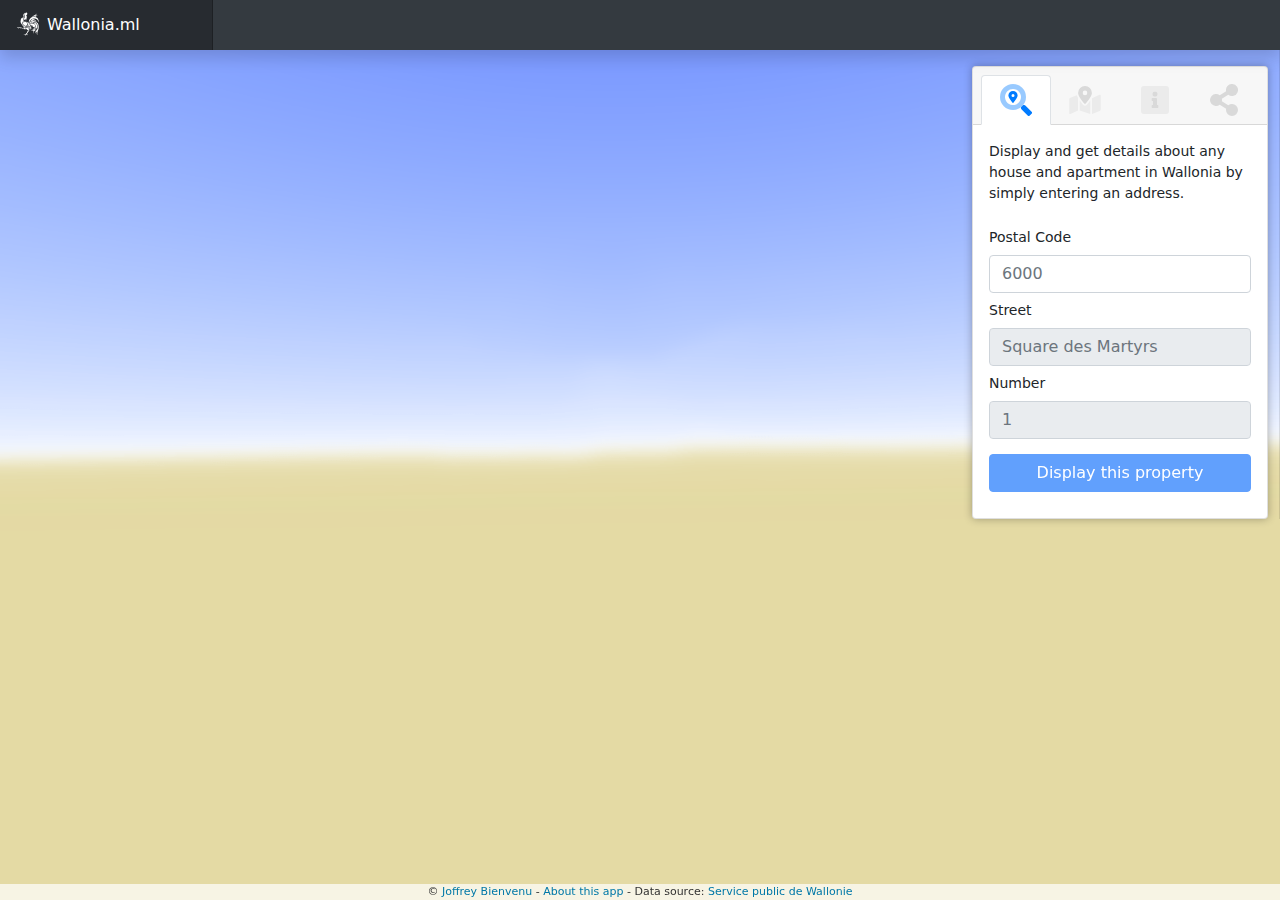
<file: index.html>
<!doctype html>
<html lang="en">

<head>
    <meta charset="utf-8">
    <meta name="viewport" content="width=device-width, initial-scale=1">
    <meta name="description" content="">
    <meta name="author" content="Joffrey Bienvenu">
    <link rel="canonical" href="https://wallonia.ml">
    <title>Wallonia.ml - 3D house visualization from LIDAR points</title>

    <link rel="icon" href="./assets/img/favicon.svg">
    <link rel="mask-icon" href="./assets/img/favicon.svg" color="#000000">

    <link href="./assets/css/bootstrap-reboot.min.css" rel="stylesheet">
    <link href="./assets/css/bootstrap.min.css" rel="stylesheet">
    <link href="./assets/css/dashboard.css" rel="stylesheet">
    <link href="./assets/css/style.css" rel="stylesheet">
    <link href="./assets/css/leaflet.css" rel="stylesheet">

    <script type="text/javascript" src="./assets/js/libs/leaflet.js"></script>

    <meta property="og:title" content="Wallonia.ml - 3D house visualization web app">
    <meta property="og:description" content="Display and get details about any house and apartment in Wallonia by simply entering an address.">
    <meta property="og:image" content="https://wallonia.ml/assets/img/share.png">
    <meta property="og:url" content="https://wallonia.ml">
    <meta name="twitter:card" content="summary_large_image">
    <meta name="twitter:site" content="@Joffreybvn">
</head>
<body>

<header class="navbar navbar-dark sticky-top bg-dark flex-md-nowrap p-0 shadow">
    <a class="navbar-brand col-md-3 col-lg-2 mr-0 px-3" id="site_title" href="https://wallonia.ml">
        <img src="./assets/img/logo.svg" class="site_logo" height="24px" width="24px" /><p>Wallonia.ml</p></a>
    <button class="navbar-toggler position-absolute d-md-none collapsed" type="button" data-toggle="collapse" data-target="#sidebarMenu" aria-controls="sidebarMenu" aria-expanded="false" aria-label="Toggle navigation">
        <span class="navbar-toggler-icon"></span>
    </button>
</header>

<div class="container-fluid" id="content">
    <div class="row" id="content-row">
        <nav id="sidebarMenu" class="col-md-4 col-lg-3 d-md-block bg-light sidebar collapse">
            <div class="position-sticky pt-3">

                <div class="card card-search">
                    <div class="card-header">
                        <ul class="nav nav-tabs card-header-tabs" id="myTab" role="tablist">
                            <li class="nav-item" role="presentation">
                                <a class="nav-link active" id="search-tab" data-toggle="tab" href="#search" role="tab" aria-controls="search" aria-selected="true">
                                    <div class="nav-icon-container"></div>
                                </a>
                            </li>
                            <li class="nav-item" role="presentation">
                                <a class="nav-link disabled" id="map-tab" data-toggle="tab" href="#map" role="tab" aria-controls="map" aria-selected="false">
                                    <div class="nav-icon-container"></div>
                                </a>
                            </li>
                            <li class="nav-item" role="presentation">
                                <a class="nav-link disabled" id="details-tab" data-toggle="tab" href="#details" role="tab" aria-controls="details" aria-selected="false">
                                    <div class="nav-icon-container"></div>
                                </a>
                            </li>
                            <li class="nav-item" role="presentation">
                                <a class="nav-link disabled" id="share-tab" data-toggle="tab" href="#share" role="tab" aria-controls="share" aria-selected="false">
                                    <div class="nav-icon-container"></div>
                                </a>
                            </li>
                        </ul>
                    </div>
                    <div class="card-body">
                        <div class="tab-content" id="myTabContent">

                            <div class="tab-pane fade show active" id="search" role="tabpanel" aria-labelledby="search-tab">
                                <p class="card-text">Display and get details about any house and apartment in Wallonia by simply entering an address.</p>
                                <ul class="list-group list-group-flush">
                                    <li class="list-group-item li-tab">
                                        <div class="col-12">
                                            <label for="inputPostalCode" class="col-sm-2 col-form-label form-label">Postal Code</label>
                                            <input id="inputPostalCode" class="form-control" type="text" placeholder="6000" list="datalist-postal-code" autocomplete="off">
                                            <div class="invalid-feedback">Please provide a valid postal code.</div>
                                            <datalist id="datalist-postal-code"></datalist>
                                        </div>
                                        <div class="col-12">
                                            <label for="inputStreetName" class="col-sm-2 col-form-label form-label">Street</label>
                                            <input id="inputStreetName" class="form-control" type="text" placeholder="Square des Martyrs" list="datalist-street-names" autocomplete="off" disabled>
                                            <div class="invalid-feedback">Please provide a valid street name.</div>
                                            <datalist id="datalist-street-names"></datalist>
                                        </div>
                                        <div class="col-12">
                                            <label for="inputHouseNumber" class="col-sm-2 col-form-label form-label">Number</label>
                                            <input id="inputHouseNumber" class="form-control" type="text" placeholder="1" list="datalist-house-numbers" autocomplete="off" disabled>
                                            <div class="invalid-feedback">Please provide a valid house number.</div>
                                            <datalist id="datalist-house-numbers"></datalist>
                                        </div>
                                        <div class="col-12">
                                            <button id="button-submit" class="btn btn-primary btn-block button-submit" disabled>
                                                Display this property
                                            </button>
                                        </div>
                                    </li>
                                </ul>
                            </div>

                            <div class="tab-pane fade" id="map" role="tabpanel" aria-labelledby="map-tab">
                                <div class="street-wrapper">
                                    <div class="street-col">
                                        <h5 class="card-title" id="house-street">Rue de la Poste, 5</h5>
                                        <h6 class="card-subtitle mb-2 text-muted" id="house-city">1435 Mont-Saint-Guibert</h6>
                                    </div>
                                    <div class="street-button">
                                        <button type="button" class="btn btn-primary" id="map-button">See on Map</button>
                                    </div>
                                </div>
                                <div id="house-map"></div>
                            </div>

                            <div class="tab-pane fade" id="details" role="tabpanel" aria-labelledby="details-tab">
                                <table class="table">
                                    <tbody>
                                        <tr title="Land area">
                                            <th scope="row" class="detail-icon">
                                                <img src="./assets/img/card/chart-area.svg" height="32px" alt="Land area"/>
                                            </th>
                                            <td class="detail-text" id="area-land"></td>
                                        </tr>
                                        <tr title="House area">
                                            <th scope="row" class="detail-icon">
                                                <img src="./assets/img/card/expand.svg" height="32px" alt="House area"/>
                                            </th>
                                            <td class="detail-text" id="area-house"></td>
                                        </tr>
                                    </tbody>
                                </table>
                                <div class="card">
                                    <div class="card-body">
                                        <h5 class="card-title">Hide and show elements:</h5>
                                        <div class="form-check form-switch">
                                            <input class="form-check-input" type="checkbox" id="button-landMesh" checked>
                                            <label class="form-check-label" for="button-landMesh">Display land</label>
                                        </div>
                                        <div class="form-check form-switch">
                                            <input class="form-check-input" type="checkbox" id="button-landLines" checked>
                                            <label class="form-check-label" for="button-landLines">Display land skeleton</label>
                                        </div>
                                        <div class="form-check form-switch">
                                            <input class="form-check-input" type="checkbox" id="button-vegetation" checked>
                                            <label class="form-check-label" for="button-vegetation">Display vegetation</label>
                                        </div>
                                        <div class="form-check form-switch">
                                            <input class="form-check-input" type="checkbox" id="button-house" checked>
                                            <label class="form-check-label" for="button-house">Display house</label>
                                        </div>
                                    </div>
                                </div>
                            </div>

                            <div class="tab-pane fade" id="share" role="tabpanel" aria-labelledby="share-tab">
                                <h5 class="form-label">Share this house</h5>
                                <div class="input-group">
                                    <input type="url" id="sharing-link" class="form-control" aria-describedby="inputGroup-sizing-sm" readonly>
                                    <button class="btn btn-outline-secondary" type="button" id="button-sharing-link">Copy link</button>
                                </div>
                            </div>

                        </div>
                    </div>
                </div>
            </div>
        </nav>

        <main class="col-md-8 ml-sm-auto col-lg-9">
            <div id="canvas-placeholder">
                <div class="spinner-border spinner-border-sm" style="width: 10rem; height: 10rem;" role="status"></div>
            </div>
            <div id="canvas-wrapper">
                <canvas id="render" width="100%" height="100%"></canvas>
            </div>
        </main>

        <footer>
            © <a href="https://twitter.com/Joffreybvn">Joffrey Bienvenu</a> - <a href="https://github.com/Joffreybvn/wallonia-ml">About this app</a> - Data source: <a href="http://geoportail.wallonie.be/">Service public de Wallonie</a>
        </footer>
    </div>
</div>

<script type="text/javascript" src="./assets/js/libs/jszip.min.js"></script>
<script type="text/javascript" src="./assets/js/libs/jszip-utils.min.js"></script>

<script type="x-shader/x-vertex" id="vertexShader">
    varying vec3 vWorldPosition;

    void main() {

        vec4 worldPosition = modelMatrix * vec4( position, 1.0 );
        vWorldPosition = worldPosition.xyz;

        gl_Position = projectionMatrix * modelViewMatrix * vec4( position, 1.0 );

    }
</script>

<script type="x-shader/x-fragment" id="fragmentShader">
    uniform vec3 topColor;
    uniform vec3 bottomColor;
    uniform float offset;
    uniform float exponent;

    varying vec3 vWorldPosition;

    void main() {

        float h = normalize( vWorldPosition + offset ).y;
        gl_FragColor = vec4( mix( bottomColor, topColor, max( pow( max( h, 0.0 ), exponent ), 0.0 ) ), 1.0 );

    }
</script>

<script type="module">
    import * as app from './assets/js/app.module.js';
    app.init()
</script>

<script type="text/javascript" src="./assets/js/libs/bootstrap.min.js"></script>
</body>
</html>
</file>
<file: assets/css/dashboard.css>
body {
  font-size: .875rem;
}

.feather {
  width: 16px;
  height: 16px;
  vertical-align: text-bottom;
}

/*
 * Sidebar
 */

.sidebar {
  z-index: 100; /* Behind the navbar */
  box-shadow: inset -1px 0 0 rgba(0, 0, 0, .1);
}

@media (max-width: 767.98px) {
  .sidebar {
    top: 5rem;
  }
}

.sidebar-sticky {
  position: relative;
  top: 0;
  height: calc(100vh - 48px);
  padding-top: .5rem;
  overflow-x: hidden;
  overflow-y: auto; /* Scrollable contents if viewport is shorter than content. */
}

.sidebar .nav-link {
  font-weight: 500;
  color: #333;
}

.sidebar .nav-link .feather {
  margin-right: 4px;
  color: #727272;
}

.sidebar .nav-link.active {
  color: #007bff;
}

.sidebar .nav-link:hover .feather,
.sidebar .nav-link.active .feather {
  color: inherit;
}

.sidebar-heading {
  font-size: .75rem;
  text-transform: uppercase;
}

/*
 * Navbar
 */

.navbar-brand {
  padding-top: .75rem;
  padding-bottom: .75rem;
  font-size: 1rem;
  background-color: rgba(0, 0, 0, .25);
  box-shadow: inset -1px 0 0 rgba(0, 0, 0, .25);
}

.navbar .navbar-toggler {
  top: .25rem;
  right: 1rem;
}

.navbar .form-control {
  padding: .75rem 1rem;
  border-width: 0;
  border-radius: 0;
}

.form-control-dark {
  color: #fff;
  background-color: rgba(255, 255, 255, .1);
  border-color: rgba(255, 255, 255, .1);
}

.form-control-dark:focus {
  border-color: transparent;
  box-shadow: 0 0 0 3px rgba(255, 255, 255, .25);
}
</file>
<file: assets/css/style.css>
body {
    height: 100vh;
    display: flex;
    flex-direction: column;
}

header, .navbar-brand {
    min-height: 50px;
    height: 50px;
    max-height: 50px;
}

#site_title {
    display: flex;
}

.site_logo {
    margin-right: 7px;
}

#site_title p {
    line-height: 25px;
}

#content {
    flex: 1;
    overflow: hidden;
}

#content-row {
    height: 100%;
    flex-direction: row-reverse;
    overflow: hidden;
}

main {
    padding-right: 0 !important;
    padding-left: 0 !important;
}

#canvas-placeholder {
    width: 100vw;
    height: 100vh;
    max-height: 100%;
}

#canvas-placeholder::after {
    content: "";
    background: url("../img/bg.png") no-repeat center;
    background-size: cover;
    top: 0;
    left: 0;
    bottom: 0;
    right: 0;
    position: absolute;
    z-index: -1;
}

#canvas-placeholder > div {
    display: none;
}

.canvas-loading {
    display: flex;
    align-items: center;
    justify-content: center;
}

.canvas-loading::after {
    opacity: 0.5;
}

.canvas-loading > div {
    display: unset !important;
}

#canvas-wrapper {
    width: 100%;
    height: 100%;
    visibility: hidden;
}

canvas {
    position: relative;
    width: 100vw;
    height: 100vh;
    max-height: 100%;
}

#sidebarMenu {
    height: fit-content !important;
    background-color: transparent !important;
}

.li-tab {
    padding: 0 !important;
}

.nav-item {
    flex: 1;
}

#search-tab > .nav-icon-container {
    background-image: url(../img/card/search-location.svg);
}

#map-tab > .nav-icon-container {
    background-image: url(../img/card/map-marked-alt.svg);
}

#details-tab > .nav-icon-container {
    background-image: url(../img/card/info-square.svg);
}

#share-tab > .nav-icon-container {
    background-image: url(../img/card/share-alt.svg);
}

.nav-link {
    display: flex !important;
    justify-content: center !important;
    padding: 0.5rem 0 !important;
}

.nav-link.active > .nav-icon-container {
    filter: invert(32%) sepia(82%) saturate(3104%) hue-rotate(199deg) brightness(101%) contrast(108%);
}

.nav-link.disabled > .nav-icon-container {
    filter: invert(100%) sepia(0%) saturate(3790%) hue-rotate(52deg) brightness(109%) contrast(70%);
}

.nav-link > .nav-icon-container {
    filter: invert(58%) sepia(50%) saturate(0%) hue-rotate(266deg) brightness(89%) contrast(88%);
}

.nav-icon-container {
    display: block;
    height: 32px;
    width: 100%;
    max-width: 32px;
    background-repeat: no-repeat;
    background-position: center;
    background-size: contain;
}

.card-search {
    box-shadow: 0 0 0.5rem rgba(0,0,0,.3) !important;
}

.form-label {
    width: unset !important;
}

.button-submit {
    margin-top: 15px;
    margin-bottom: 10px;
}

.hidden {
    display: none;
}

.street-wrapper {
    display: flex;
}

.street-col {
    flex: 1;
}

.street-button {
    display: flex;
    flex-direction: column;
    justify-content: center;
}

.street-button > button {
    height: 37px;
}

#house-map {
    height: 300px;
    width: 100%;
}

#sharing-card {
    margin-top: 10px;
}

#sharing-link {
    background-color: transparent !important;
}

footer {
    position: fixed;
    bottom: 0;
    background: rgba(255,255,255,0.7);
    font-size: 11px;
    text-align: center;
    color: #333
}

footer a {
    text-decoration: none;
    color: #0078A8
}
</file>
<file: assets/css/leaflet.css>
/* required styles */

.leaflet-pane,
.leaflet-tile,
.leaflet-marker-icon,
.leaflet-marker-shadow,
.leaflet-tile-container,
.leaflet-pane > svg,
.leaflet-pane > canvas,
.leaflet-zoom-box,
.leaflet-image-layer,
.leaflet-layer {
	position: absolute;
	left: 0;
	top: 0;
	}
.leaflet-container {
	overflow: hidden;
	}
.leaflet-tile,
.leaflet-marker-icon,
.leaflet-marker-shadow {
	-webkit-user-select: none;
	   -moz-user-select: none;
	        user-select: none;
	  -webkit-user-drag: none;
	}
/* Prevents IE11 from highlighting tiles in blue */
.leaflet-tile::selection {
	background: transparent;
}
/* Safari renders non-retina tile on retina better with this, but Chrome is worse */
.leaflet-safari .leaflet-tile {
	image-rendering: -webkit-optimize-contrast;
	}
/* hack that prevents hw layers "stretching" when loading new tiles */
.leaflet-safari .leaflet-tile-container {
	width: 1600px;
	height: 1600px;
	-webkit-transform-origin: 0 0;
	}
.leaflet-marker-icon,
.leaflet-marker-shadow {
	display: block;
	}
/* .leaflet-container svg: reset svg max-width decleration shipped in Joomla! (joomla.org) 3.x */
/* .leaflet-container img: map is broken in FF if you have max-width: 100% on tiles */
.leaflet-container .leaflet-overlay-pane svg,
.leaflet-container .leaflet-marker-pane img,
.leaflet-container .leaflet-shadow-pane img,
.leaflet-container .leaflet-tile-pane img,
.leaflet-container img.leaflet-image-layer,
.leaflet-container .leaflet-tile {
	max-width: none !important;
	max-height: none !important;
	}

.leaflet-container.leaflet-touch-zoom {
	-ms-touch-action: pan-x pan-y;
	touch-action: pan-x pan-y;
	}
.leaflet-container.leaflet-touch-drag {
	-ms-touch-action: pinch-zoom;
	/* Fallback for FF which doesn't support pinch-zoom */
	touch-action: none;
	touch-action: pinch-zoom;
}
.leaflet-container.leaflet-touch-drag.leaflet-touch-zoom {
	-ms-touch-action: none;
	touch-action: none;
}
.leaflet-container {
	-webkit-tap-highlight-color: transparent;
}
.leaflet-container a {
	-webkit-tap-highlight-color: rgba(51, 181, 229, 0.4);
}
.leaflet-tile {
	filter: inherit;
	visibility: hidden;
	}
.leaflet-tile-loaded {
	visibility: inherit;
	}
.leaflet-zoom-box {
	width: 0;
	height: 0;
	-moz-box-sizing: border-box;
	     box-sizing: border-box;
	z-index: 800;
	}
/* workaround for https://bugzilla.mozilla.org/show_bug.cgi?id=888319 */
.leaflet-overlay-pane svg {
	-moz-user-select: none;
	}

.leaflet-pane         { z-index: 400; }

.leaflet-tile-pane    { z-index: 200; }
.leaflet-overlay-pane { z-index: 400; }
.leaflet-shadow-pane  { z-index: 500; }
.leaflet-marker-pane  { z-index: 600; }
.leaflet-tooltip-pane   { z-index: 650; }
.leaflet-popup-pane   { z-index: 700; }

.leaflet-map-pane canvas { z-index: 100; }
.leaflet-map-pane svg    { z-index: 200; }

.leaflet-vml-shape {
	width: 1px;
	height: 1px;
	}
.lvml {
	behavior: url(#default#VML);
	display: inline-block;
	position: absolute;
	}


/* control positioning */

.leaflet-control {
	position: relative;
	z-index: 800;
	pointer-events: visiblePainted; /* IE 9-10 doesn't have auto */
	pointer-events: auto;
	}
.leaflet-top,
.leaflet-bottom {
	position: absolute;
	z-index: 1000;
	pointer-events: none;
	}
.leaflet-top {
	top: 0;
	}
.leaflet-right {
	right: 0;
	}
.leaflet-bottom {
	bottom: 0;
	}
.leaflet-left {
	left: 0;
	}
.leaflet-control {
	float: left;
	clear: both;
	}
.leaflet-right .leaflet-control {
	float: right;
	}
.leaflet-top .leaflet-control {
	margin-top: 10px;
	}
.leaflet-bottom .leaflet-control {
	margin-bottom: 10px;
	}
.leaflet-left .leaflet-control {
	margin-left: 10px;
	}
.leaflet-right .leaflet-control {
	margin-right: 10px;
	}


/* zoom and fade animations */

.leaflet-fade-anim .leaflet-tile {
	will-change: opacity;
	}
.leaflet-fade-anim .leaflet-popup {
	opacity: 0;
	-webkit-transition: opacity 0.2s linear;
	   -moz-transition: opacity 0.2s linear;
	        transition: opacity 0.2s linear;
	}
.leaflet-fade-anim .leaflet-map-pane .leaflet-popup {
	opacity: 1;
	}
.leaflet-zoom-animated {
	-webkit-transform-origin: 0 0;
	    -ms-transform-origin: 0 0;
	        transform-origin: 0 0;
	}
.leaflet-zoom-anim .leaflet-zoom-animated {
	will-change: transform;
	}
.leaflet-zoom-anim .leaflet-zoom-animated {
	-webkit-transition: -webkit-transform 0.25s cubic-bezier(0,0,0.25,1);
	   -moz-transition:    -moz-transform 0.25s cubic-bezier(0,0,0.25,1);
	        transition:         transform 0.25s cubic-bezier(0,0,0.25,1);
	}
.leaflet-zoom-anim .leaflet-tile,
.leaflet-pan-anim .leaflet-tile {
	-webkit-transition: none;
	   -moz-transition: none;
	        transition: none;
	}

.leaflet-zoom-anim .leaflet-zoom-hide {
	visibility: hidden;
	}


/* cursors */

.leaflet-interactive {
	cursor: pointer;
	}
.leaflet-grab {
	cursor: -webkit-grab;
	cursor:    -moz-grab;
	cursor:         grab;
	}
.leaflet-crosshair,
.leaflet-crosshair .leaflet-interactive {
	cursor: crosshair;
	}
.leaflet-popup-pane,
.leaflet-control {
	cursor: auto;
	}
.leaflet-dragging .leaflet-grab,
.leaflet-dragging .leaflet-grab .leaflet-interactive,
.leaflet-dragging .leaflet-marker-draggable {
	cursor: move;
	cursor: -webkit-grabbing;
	cursor:    -moz-grabbing;
	cursor:         grabbing;
	}

/* marker & overlays interactivity */
.leaflet-marker-icon,
.leaflet-marker-shadow,
.leaflet-image-layer,
.leaflet-pane > svg path,
.leaflet-tile-container {
	pointer-events: none;
	}

.leaflet-marker-icon.leaflet-interactive,
.leaflet-image-layer.leaflet-interactive,
.leaflet-pane > svg path.leaflet-interactive,
svg.leaflet-image-layer.leaflet-interactive path {
	pointer-events: visiblePainted; /* IE 9-10 doesn't have auto */
	pointer-events: auto;
	}

/* visual tweaks */

.leaflet-container {
	background: #ddd;
	outline: 0;
	}
.leaflet-container a {
	color: #0078A8;
	}
.leaflet-container a.leaflet-active {
	outline: 2px solid orange;
	}
.leaflet-zoom-box {
	border: 2px dotted #38f;
	background: rgba(255,255,255,0.5);
	}


/* general typography */
.leaflet-container {
	font: 12px/1.5 "Helvetica Neue", Arial, Helvetica, sans-serif;
	}


/* general toolbar styles */

.leaflet-bar {
	box-shadow: 0 1px 5px rgba(0,0,0,0.65);
	border-radius: 4px;
	}
.leaflet-bar a,
.leaflet-bar a:hover {
	background-color: #fff;
	border-bottom: 1px solid #ccc;
	width: 26px;
	height: 26px;
	line-height: 26px;
	display: block;
	text-align: center;
	text-decoration: none;
	color: black;
	}
.leaflet-bar a,
.leaflet-control-layers-toggle {
	background-position: 50% 50%;
	background-repeat: no-repeat;
	display: block;
	}
.leaflet-bar a:hover {
	background-color: #f4f4f4;
	}
.leaflet-bar a:first-child {
	border-top-left-radius: 4px;
	border-top-right-radius: 4px;
	}
.leaflet-bar a:last-child {
	border-bottom-left-radius: 4px;
	border-bottom-right-radius: 4px;
	border-bottom: none;
	}
.leaflet-bar a.leaflet-disabled {
	cursor: default;
	background-color: #f4f4f4;
	color: #bbb;
	}

.leaflet-touch .leaflet-bar a {
	width: 30px;
	height: 30px;
	line-height: 30px;
	}
.leaflet-touch .leaflet-bar a:first-child {
	border-top-left-radius: 2px;
	border-top-right-radius: 2px;
	}
.leaflet-touch .leaflet-bar a:last-child {
	border-bottom-left-radius: 2px;
	border-bottom-right-radius: 2px;
	}

/* zoom control */

.leaflet-control-zoom-in,
.leaflet-control-zoom-out {
	font: bold 18px 'Lucida Console', Monaco, monospace;
	text-indent: 1px;
	}

.leaflet-touch .leaflet-control-zoom-in, .leaflet-touch .leaflet-control-zoom-out  {
	font-size: 22px;
	}


/* layers control */

.leaflet-control-layers {
	box-shadow: 0 1px 5px rgba(0,0,0,0.4);
	background: #fff;
	border-radius: 5px;
	}
.leaflet-control-layers-toggle {
	background-image: url(../img/leaflet/layers.png);
	width: 36px;
	height: 36px;
	}
.leaflet-retina .leaflet-control-layers-toggle {
	background-image: url(../img/leaflet/layers-2x.png);
	background-size: 26px 26px;
	}
.leaflet-touch .leaflet-control-layers-toggle {
	width: 44px;
	height: 44px;
	}
.leaflet-control-layers .leaflet-control-layers-list,
.leaflet-control-layers-expanded .leaflet-control-layers-toggle {
	display: none;
	}
.leaflet-control-layers-expanded .leaflet-control-layers-list {
	display: block;
	position: relative;
	}
.leaflet-control-layers-expanded {
	padding: 6px 10px 6px 6px;
	color: #333;
	background: #fff;
	}
.leaflet-control-layers-scrollbar {
	overflow-y: scroll;
	overflow-x: hidden;
	padding-right: 5px;
	}
.leaflet-control-layers-selector {
	margin-top: 2px;
	position: relative;
	top: 1px;
	}
.leaflet-control-layers label {
	display: block;
	}
.leaflet-control-layers-separator {
	height: 0;
	border-top: 1px solid #ddd;
	margin: 5px -10px 5px -6px;
	}

/* Default icon URLs */
.leaflet-default-icon-path {
	background-image: url(../img/leaflet/marker-icon.png);
	}


/* attribution and scale controls */

.leaflet-container .leaflet-control-attribution {
	background: #fff;
	background: rgba(255, 255, 255, 0.7);
	margin: 0;
	}
.leaflet-control-attribution,
.leaflet-control-scale-line {
	padding: 0 5px;
	color: #333;
	}
.leaflet-control-attribution a {
	text-decoration: none;
	}
.leaflet-control-attribution a:hover {
	text-decoration: underline;
	}
.leaflet-container .leaflet-control-attribution,
.leaflet-container .leaflet-control-scale {
	font-size: 11px;
	}
.leaflet-left .leaflet-control-scale {
	margin-left: 5px;
	}
.leaflet-bottom .leaflet-control-scale {
	margin-bottom: 5px;
	}
.leaflet-control-scale-line {
	border: 2px solid #777;
	border-top: none;
	line-height: 1.1;
	padding: 2px 5px 1px;
	font-size: 11px;
	white-space: nowrap;
	overflow: hidden;
	-moz-box-sizing: border-box;
	     box-sizing: border-box;

	background: #fff;
	background: rgba(255, 255, 255, 0.5);
	}
.leaflet-control-scale-line:not(:first-child) {
	border-top: 2px solid #777;
	border-bottom: none;
	margin-top: -2px;
	}
.leaflet-control-scale-line:not(:first-child):not(:last-child) {
	border-bottom: 2px solid #777;
	}

.leaflet-touch .leaflet-control-attribution,
.leaflet-touch .leaflet-control-layers,
.leaflet-touch .leaflet-bar {
	box-shadow: none;
	}
.leaflet-touch .leaflet-control-layers,
.leaflet-touch .leaflet-bar {
	border: 2px solid rgba(0,0,0,0.2);
	background-clip: padding-box;
	}


/* popup */

.leaflet-popup {
	position: absolute;
	text-align: center;
	margin-bottom: 20px;
	}
.leaflet-popup-content-wrapper {
	padding: 1px;
	text-align: left;
	border-radius: 12px;
	}
.leaflet-popup-content {
	margin: 13px 19px;
	line-height: 1.4;
	}
.leaflet-popup-content p {
	margin: 18px 0;
	}
.leaflet-popup-tip-container {
	width: 40px;
	height: 20px;
	position: absolute;
	left: 50%;
	margin-left: -20px;
	overflow: hidden;
	pointer-events: none;
	}
.leaflet-popup-tip {
	width: 17px;
	height: 17px;
	padding: 1px;

	margin: -10px auto 0;

	-webkit-transform: rotate(45deg);
	   -moz-transform: rotate(45deg);
	    -ms-transform: rotate(45deg);
	        transform: rotate(45deg);
	}
.leaflet-popup-content-wrapper,
.leaflet-popup-tip {
	background: white;
	color: #333;
	box-shadow: 0 3px 14px rgba(0,0,0,0.4);
	}
.leaflet-container a.leaflet-popup-close-button {
	position: absolute;
	top: 0;
	right: 0;
	padding: 4px 4px 0 0;
	border: none;
	text-align: center;
	width: 18px;
	height: 14px;
	font: 16px/14px Tahoma, Verdana, sans-serif;
	color: #c3c3c3;
	text-decoration: none;
	font-weight: bold;
	background: transparent;
	}
.leaflet-container a.leaflet-popup-close-button:hover {
	color: #999;
	}
.leaflet-popup-scrolled {
	overflow: auto;
	border-bottom: 1px solid #ddd;
	border-top: 1px solid #ddd;
	}

.leaflet-oldie .leaflet-popup-content-wrapper {
	-ms-zoom: 1;
	}
.leaflet-oldie .leaflet-popup-tip {
	width: 24px;
	margin: 0 auto;

	-ms-filter: "progid:DXImageTransform.Microsoft.Matrix(M11=0.70710678, M12=0.70710678, M21=-0.70710678, M22=0.70710678)";
	filter: progid:DXImageTransform.Microsoft.Matrix(M11=0.70710678, M12=0.70710678, M21=-0.70710678, M22=0.70710678);
	}
.leaflet-oldie .leaflet-popup-tip-container {
	margin-top: -1px;
	}

.leaflet-oldie .leaflet-control-zoom,
.leaflet-oldie .leaflet-control-layers,
.leaflet-oldie .leaflet-popup-content-wrapper,
.leaflet-oldie .leaflet-popup-tip {
	border: 1px solid #999;
	}


/* div icon */

.leaflet-div-icon {
	background: #fff;
	border: 1px solid #666;
	}


/* Tooltip */
/* Base styles for the element that has a tooltip */
.leaflet-tooltip {
	position: absolute;
	padding: 6px;
	background-color: #fff;
	border: 1px solid #fff;
	border-radius: 3px;
	color: #222;
	white-space: nowrap;
	-webkit-user-select: none;
	-moz-user-select: none;
	-ms-user-select: none;
	user-select: none;
	pointer-events: none;
	box-shadow: 0 1px 3px rgba(0,0,0,0.4);
	}
.leaflet-tooltip.leaflet-clickable {
	cursor: pointer;
	pointer-events: auto;
	}
.leaflet-tooltip-top:before,
.leaflet-tooltip-bottom:before,
.leaflet-tooltip-left:before,
.leaflet-tooltip-right:before {
	position: absolute;
	pointer-events: none;
	border: 6px solid transparent;
	background: transparent;
	content: "";
	}

/* Directions */

.leaflet-tooltip-bottom {
	margin-top: 6px;
}
.leaflet-tooltip-top {
	margin-top: -6px;
}
.leaflet-tooltip-bottom:before,
.leaflet-tooltip-top:before {
	left: 50%;
	margin-left: -6px;
	}
.leaflet-tooltip-top:before {
	bottom: 0;
	margin-bottom: -12px;
	border-top-color: #fff;
	}
.leaflet-tooltip-bottom:before {
	top: 0;
	margin-top: -12px;
	margin-left: -6px;
	border-bottom-color: #fff;
	}
.leaflet-tooltip-left {
	margin-left: -6px;
}
.leaflet-tooltip-right {
	margin-left: 6px;
}
.leaflet-tooltip-left:before,
.leaflet-tooltip-right:before {
	top: 50%;
	margin-top: -6px;
	}
.leaflet-tooltip-left:before {
	right: 0;
	margin-right: -12px;
	border-left-color: #fff;
	}
.leaflet-tooltip-right:before {
	left: 0;
	margin-left: -12px;
	border-right-color: #fff;
	}
</file>
